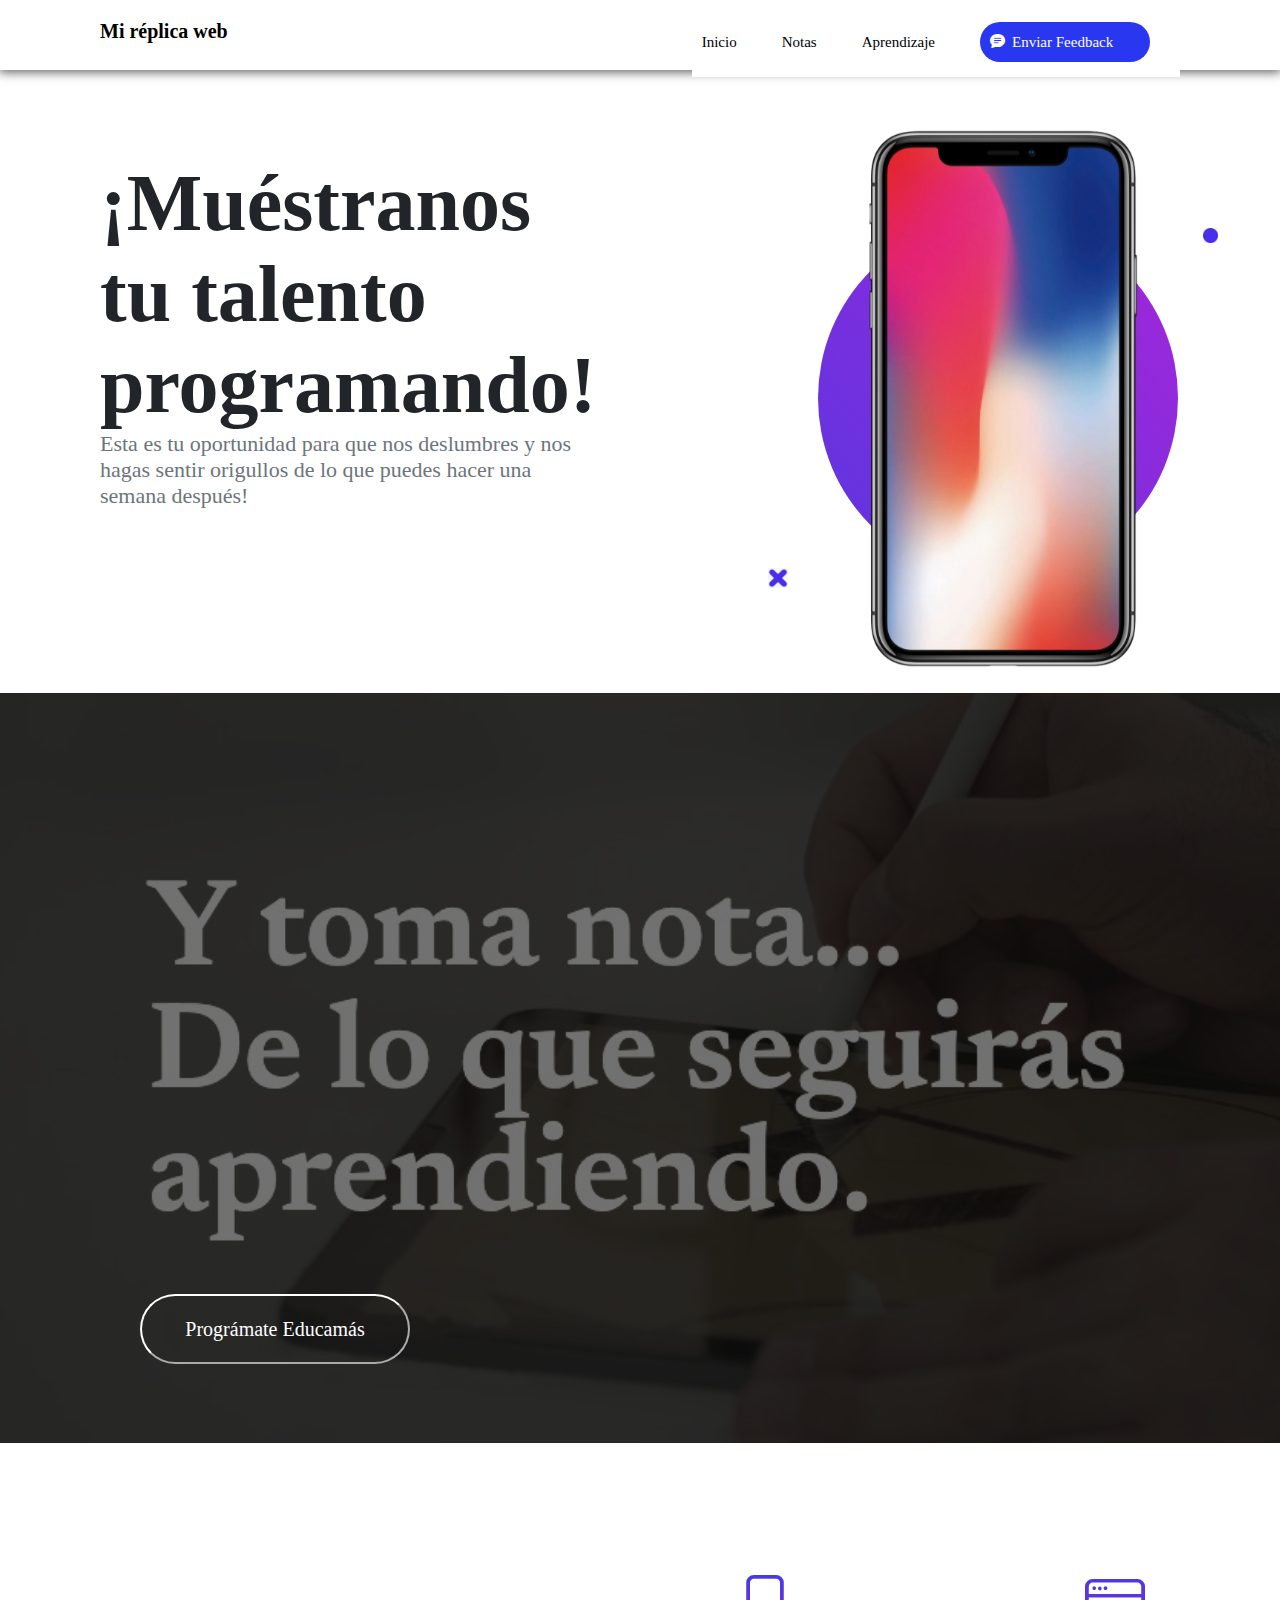
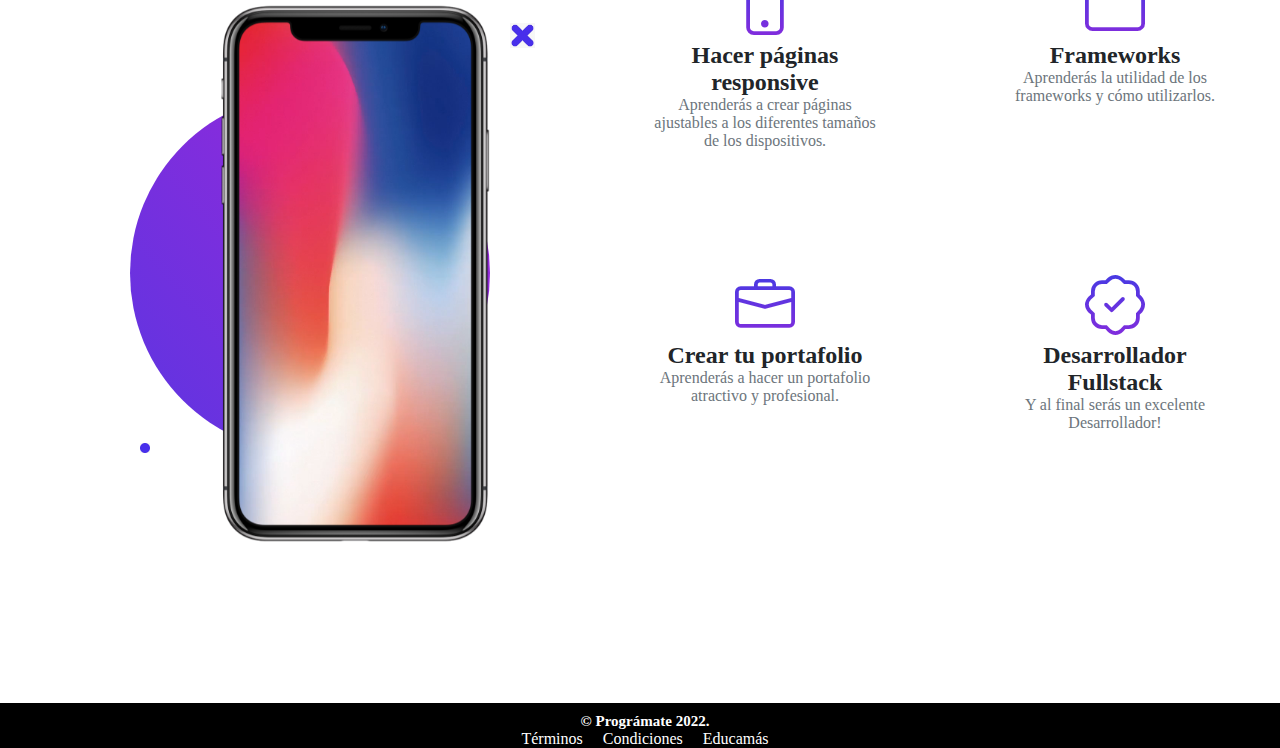
<file: index.html>
<!doctype html>
<html lang="es">

<head>
    <meta charset="utf-8">
    <meta name="viewport" content="width=device-width, initial-scale=1">
    <link href="style.css" rel="stylesheet" type="text/css" /> //hsoso //iconos en bootstrap //icono de enviar feedback
    <!--bootstrap del icono de enviar feedback-->
    <link href="https://cdn.jsdelivr.net/npm/bootstrap@5.1.3/dist/css/bootstrap.min.css" rel="stylesheet" integrity="sha384-1BmE4kWBq78iYhFldvKuhfTAU6auU8tT94WrHftjDbrCEXSU1oBoqyl2QvZ6jIW3" crossorigin="anonymous"> //icono de aprendizaje
    <!--Bootstrap de los iconos de aprendizaje -->
    <link href="https://cdn.jsdelivr.net/npm/bootstrap-icons@1.5.0/font/bootstrap-icons.css" rel="stylesheet" />
    <title>Mi réplica web</title>
</head>

<body>
    <link href="style.css" rel="stylesheet" type="text/css" />
    <header class="header">
        <nav class="nav">
            <!--parte superior izquierda-->
            <div class="leftmenu">
                <h1 class="logo">Mi réplica web</h1>
            </div>
            <!--opciones del menú-->
            <div class="rightmenu">
                <ul class="nav-menu">
                    <li class="nav-menu-item"><a href="#" class="nav-menu-link link">Inicio</a></li>
                    <li class="nav-menu-item"><a href="#notas" class="nav-menu-link link">Notas</a></li>
                    <li class="nav-menu-item"><a href="#learning" class="nav-menu-link link">Aprendizaje</a></li>
                    <li class="nav-menu-item"><a href="https://educamas.com.co/contacto/" class="feed link"><i
                                class="bi bi-chat-text-fill"></i><span>Enviar Feedback</span></a></li>
                </ul>
            </div>

        </nav>

    </header>

    <!--Inicio-->
    <section class="Inicio">
        <div class="content">
            <h1 class="title">¡Muéstranos tu talento programando!</h1>
            <p class="p">Esta es tu oportunidad para que nos deslumbres y nos hagas sentir origullos de lo que puedes hacer una semana después!</p>
        </div>
        <div class="celu">
            <div class="circle">
                <video class="demo" src="demo-pantala.mp4" autoplay loop muted></video>
                <img src="./celular.png" alt="Telefono movil" class="movil">
                <img src="./equis.jpeg" class="equis">
                <img src="./circulopequeño.jpeg" class="circulopequeño">

            </div>
        </div>

    </section>

    <!--Notas-->
    <section class="notas">
        <h1 class="title two" id="notas">
            </br> <button class="btn2"><a href="https://educamas.com.co/programate/" class="link" id="btn2">Prográmate
                Educamás</a></button></h1>

    </section>

    <section class="learning" id="learning">

        <div class="celu-learning">

            <div class="circle-learning">
                <video class="demo-learning" src="demo-pantala.mp4" autoplay loop muted></video>
                <img src="./celular.png" alt="Telefono movil" class="movil-learning">
                <img src="./equis.jpeg" class="equis-learning xx">
                <img src="./circulopequeño.jpeg" class="img circulopequeño-learning">

            </div>
        </div>

        <div class="cajas">
            <div class="caja">
                <h1 class="icono"><i class="bi bi-phone"></i></h1>
                <h2 class="title-learn">Hacer páginas
                    </br> responsive</h2>
                <p class="text-learn">Aprenderás a crear páginas</br> ajustables a los diferentes tamaños</br> de los dispositivos.</p>
            </div>
            <div class="caja">
                <h1 class="icono"><i class="bi bi-window"></i></h1>
                <h2 class="title-learn">Frameworks</h2>
                <p class="text-learn">Aprenderás la utilidad de los</br> frameworks y cómo utilizarlos.</p>
            </div>
            <div class="caja">
                <h1 class="icono"><i class="bi bi-briefcase"></i></h1>
                <h2 class="title-learn">Crear tu portafolio</h2>
                <p class="text-learn">Aprenderás a hacer un portafolio</br> atractivo y profesional.</p>
            </div>
            <div class="caja">
                <h1 class="icono"><i class="bi bi-patch-check"></i></h1>
                <h2 class="title-learn">Desarrollador</br> Fullstack</h2>
                <p class="text-learn">Y al final serás un excelente </br>
                    Desarrollador!</p>
            </div>



        </div>


    </section>

    <!--Aquí va el footer-->
    <footer class="footer">
        <h2 class="footer-p">© Prográmate 2022.</h2>
        <ul class="nav-footer">
            <li>Términos</li>
            <li>Condiciones</li>
            <li>Educamás</li>
        </ul>

    </footer>



</body>

</html>
</file>
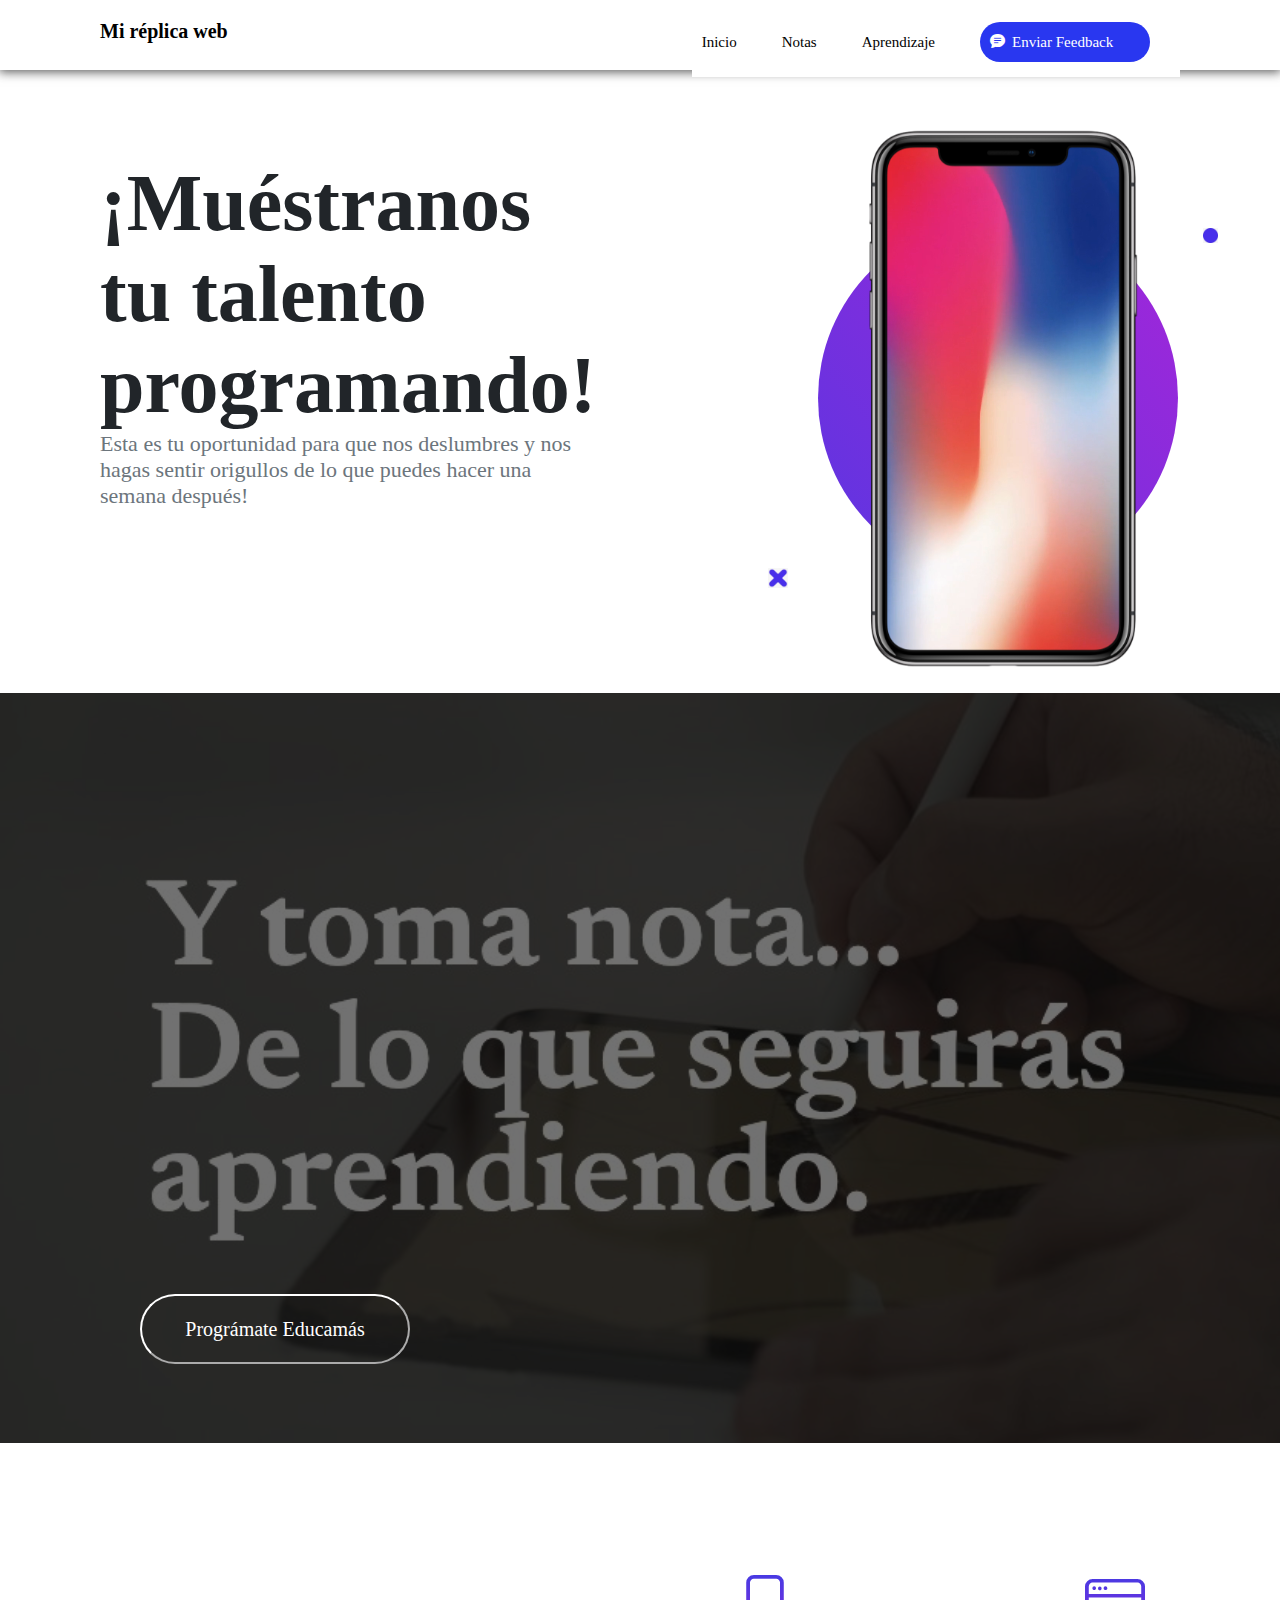
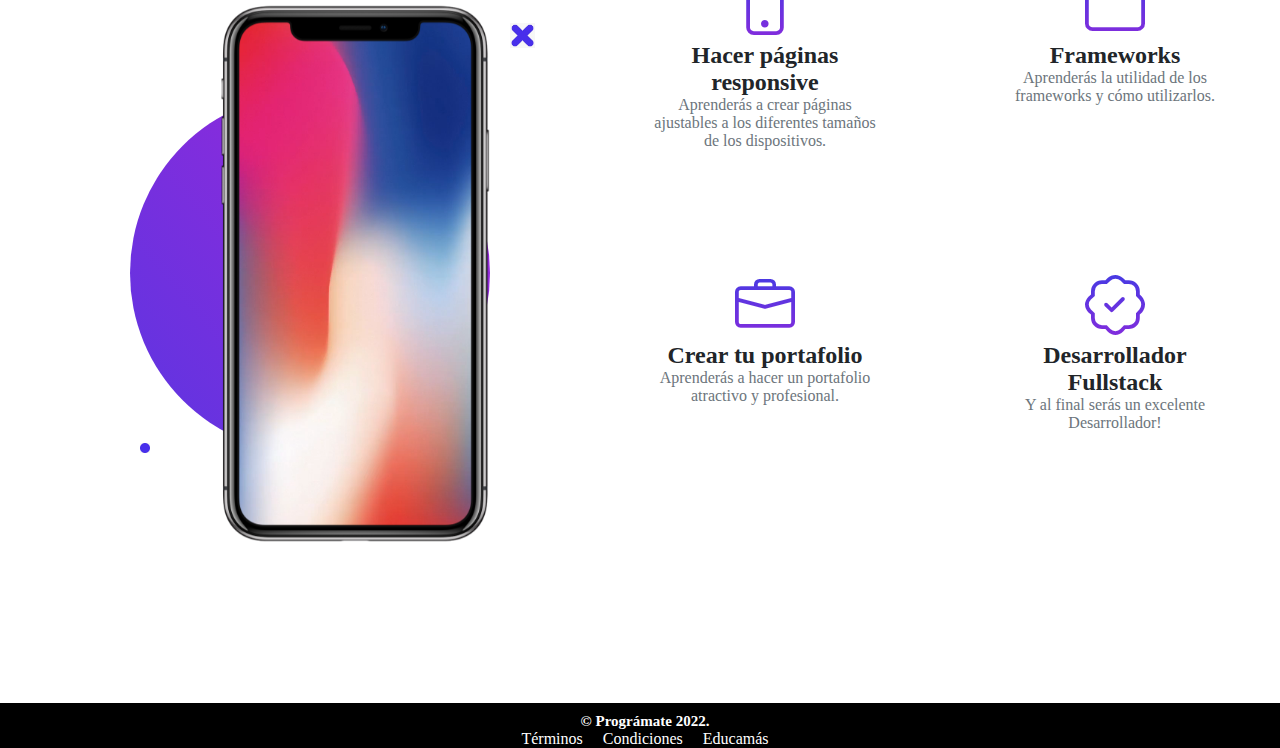
<file: replica-web/index.html>
<!doctype html>
<html lang="es">

<head>
    <meta charset="utf-8">
    <meta name="viewport" content="width=device-width, initial-scale=1">
    <link href="style.css" rel="stylesheet" type="text/css" /> //hsoso //iconos en bootstrap //icono de enviar feedback
    <!--bootstrap del icono de enviar feedback-->
    <link href="https://cdn.jsdelivr.net/npm/bootstrap@5.1.3/dist/css/bootstrap.min.css" rel="stylesheet" integrity="sha384-1BmE4kWBq78iYhFldvKuhfTAU6auU8tT94WrHftjDbrCEXSU1oBoqyl2QvZ6jIW3" crossorigin="anonymous"> //icono de aprendizaje
    <!--Bootstrap de los iconos de aprendizaje -->
    <link href="https://cdn.jsdelivr.net/npm/bootstrap-icons@1.5.0/font/bootstrap-icons.css" rel="stylesheet" />
    <title>Mi réplica web</title>
</head>

<body>
    <link href="style.css" rel="stylesheet" type="text/css" />
    <header class="header">
        <nav class="nav">
            <!--parte superior izquierda-->
            <div class="leftmenu">
                <h1 class="logo">Mi réplica web</h1>
            </div>
            <!--opciones del menú-->
            <div class="rightmenu">
                <ul class="nav-menu">
                    <li class="nav-menu-item"><a href="#" class="nav-menu-link link">Inicio</a></li>
                    <li class="nav-menu-item"><a href="#notas" class="nav-menu-link link">Notas</a></li>
                    <li class="nav-menu-item"><a href="#learning" class="nav-menu-link link">Aprendizaje</a></li>
                    <li class="nav-menu-item"><a href="https://educamas.com.co/contacto/" class="feed link"><i
                                class="bi bi-chat-text-fill"></i><span>Enviar Feedback</span></a></li>
                </ul>
            </div>

        </nav>

    </header>

    <!--Inicio-->
    <section class="Inicio">
        <div class="content">
            <h1 class="title">¡Muéstranos tu talento programando!</h1>
            <p class="p">Esta es tu oportunidad para que nos deslumbres y nos hagas sentir origullos de lo que puedes hacer una semana después!</p>
        </div>
        <div class="celu">
            <div class="circle">
                <video class="demo" src="demo-pantala.mp4" autoplay loop muted></video>
                <img src="celular.png" alt="Telefono movil" class="movil">
                <img src="equis.jpeg" class="equis">
                <img src="circulopequeño.jpeg" class="circulopequeño">

            </div>
        </div>

    </section>

    <!--Notas-->
    <section class="notas">
        <h1 class="title two" id="notas">
            </br> <button class="btn2"><a href="https://educamas.com.co/programate/" class="link" id="btn2">Prográmate
                Educamás</a></button></h1>

    </section>

    <section class="learning" id="learning">

        <div class="celu-learning">

            <div class="circle-learning">
                <video class="demo-learning" src="demo-pantala.mp4" autoplay loop muted></video>
                <img src="celular.png" alt="Telefono movil" class="movil-learning">
                <img src="equis.jpeg" class="equis-learning xx">
                <img src="circulopequeño.jpeg" class="img circulopequeño-learning">

            </div>
        </div>

        <div class="cajas">
            <div class="caja">
                <h1 class="icono"><i class="bi bi-phone"></i></h1>
                <h2 class="title-learn">Hacer páginas
                    </br> responsive</h2>
                <p class="text-learn">Aprenderás a crear páginas</br> ajustables a los diferentes tamaños</br> de los dispositivos.</p>
            </div>
            <div class="caja">
                <h1 class="icono"><i class="bi bi-window"></i></h1>
                <h2 class="title-learn">Frameworks</h2>
                <p class="text-learn">Aprenderás la utilidad de los</br> frameworks y cómo utilizarlos.</p>
            </div>
            <div class="caja">
                <h1 class="icono"><i class="bi bi-briefcase"></i></h1>
                <h2 class="title-learn">Crear tu portafolio</h2>
                <p class="text-learn">Aprenderás a hacer un portafolio</br> atractivo y profesional.</p>
            </div>
            <div class="caja">
                <h1 class="icono"><i class="bi bi-patch-check"></i></h1>
                <h2 class="title-learn">Desarrollador</br> Fullstack</h2>
                <p class="text-learn">Y al final serás un excelente </br>
                    Desarrollador!</p>
            </div>



        </div>


    </section>

    <!--Aquí va el footer-->
    <footer class="footer">
        <h2 class="footer-p">© Prográmate 2022.</h2>
        <ul class="nav-footer">
            <li>Términos</li>
            <li>Condiciones</li>
            <li>Educamás</li>
        </ul>

    </footer>



</body>

</html>
</file>
<file: style.css>
* {
    margin: 0;
    padding: 0;
    box-sizing: border-box;
}

.header {
    background-color: white;
    padding-left: 0px;
    height: 70px;
    position: fixed;
    width: 100%;
    top: 0;
    left: 0;
    box-shadow: 0px 1px 10px 1px rgba(41, 41, 41, 0.774);
    z-index: 100;
}

.nav {
    display: flex;
    flex-direction: row;
    justify-content: space-between;
    align-items: center;
}

.logo {
    background-color: white;
    font-size: 20px;
    font-family: 'Kanit';
    padding-right: 200px;
    margin-left: 100px;
    margin-right: 40px;
    margin-top: 20px;
    margin-bottom: 40px;
}

.link {
    color: black;
    text-decoration: none;
}

.nav-menu {
    background-color: white;
    display: flex;
    justify-content: center;
    align-items: center;
    gap: 25px;
    list-style: none;
    margin-right: 100px;
    z-index: 80;
}

.nav-menu-item {
    font-family: 'Mulish';
    font-size: 15px;
    margin: 0 10px;
    line-height: 70px;
    width: max-content;
}

.nav-menu-link:hover {
    color: #1f32dd;
    transition: 0.5s;
}

.feed {
    background-color: #2937f0;
    width: 170px;
    height: 40px;
    padding-left: 10px;
    padding-right: 5px;
    margin-right: 20px;
    text-align: center;
    border-radius: 100px 100px;
    border: none;
    color: white;
    display: flex;
    justify-content: left;
    align-items: center;
    gap: 7px;
}

.feed:hover {
    background-color: rgb(74, 3, 133);
    color: white;
}

.Inicio {
    background-color: white;
    justify-content: flex-start;
    align-items: flex-start;
    padding-top: 100px;
    display: grid;
    grid-template-columns: 1fr 1fr;
    gap: 70px;
}

.content {
    background-color: white;
    padding-right: 70px;
    margin-top: 40px;
    margin-left: 100px;
    margin-right: 20px;
    margin-bottom: 60px;
}

.title {
    font-size: 80px;
    color: #212529;
    text-align: left;
}

.learning {
    margin-top: 40px;
    display: flex;
    justify-content: flex-start;
    padding-bottom: 100px;
    padding-top: 90px;
}

.celu-learning {
    background-color: white;
    padding-right: 70px;
    padding-top: 80px;
    padding-bottom: 90px;
    margin-top: 40px;
    margin-left: 100px;
    margin-right: 20px;
    margin-bottom: 60px;
    display: flex;
    justify-content: center;
    align-items: center;
}

.circle-learning {
    position: relative;
    background: linear-gradient(50deg, #5C35E1, #A326D9);
    height: 360px;
    width: 360px;
    margin-right: 10px;
    margin-left: 30px;
    padding-left: 10px;
    padding-right: 0px;
    border-radius: 50%;
    display: flex;
    justify-content: flex-end;
    align-items: center;
}

.demo-learning {
    position: absolute;
    margin-left: 50px;
    width: 270px;
    height: 520px;
    border-radius: 50px;
    z-index: 1;
}

.movil-learning {
    width: 270px;
    z-index: 2;
}

.circulopequeño-learning {
    width: 5px;
    position: absolute;
    top: 350px;
    left: 10px;
}

.equis-learning {
    width: 25px;
    position: absolute;
    top: -70px;
    left: 380px;
    z-index: 30;
}

footer {
    background-color: black;
    color: white;
    text-align: center;
}

.nav-footer {
    list-style: none;
}

.cajas {
    background-color: white;
    display: grid;
    top: 30px;
    padding-bottom: -20px;
    margin-bottom: 30px;
    grid-template-columns: 1fr 1fr;
    grid-template-rows: 1fr 1fr;
}

.caja {
    width: 350px;
}

.icono {
    background: -webkit-linear-gradient(#463AE3, #872BDC);
    -webkit-text-fill-color: transparent;
    display: flex;
    justify-content: center;
    align-items: center;
    -webkit-background-clip: text;
    font-size: 60px;
}

.title-learn {
    text-align: center;
    color: #212529;
    font-family: 'Kanit';
}

.text-learn {
    color: #6C757C;
    text-align: center;
}

.up {
    position: absolute;
    font-size: 50px;
    background: -webkit-linear-gradient(#463AE3, #872BDC);
    -webkit-text-fill-color: transparent;
    -webkit-background-clip: text;
    top: 2000px;
    left: 1200px;
}

.footer-p {
    margin-top: 10px;
    font-family: 'Mulish';
    font-size: 15px;
}

.nav-footer {
    display: flex;
    flex-direction: row;
    justify-content: center;
    gap: 20px;
    font-family: 'Mulish';
}

body {
    font-family: 'Newsreader';
    display: grid;
    grid-template-columns: auto;
}

.p {
    text-align: left;
    font-size: 22px;
    color: #6C757C;
}

.celu {
    background-color: white;
    padding-left: 5px;
    padding-top: 80px;
    padding-bottom: 65px;
    margin-top: 20px;
    margin-left: 5px;
    margin-right: 80px;
    margin-bottom: 50px;
    display: flex;
    justify-content: center;
    align-items: center;
}

.circle {
    position: relative;
    background: linear-gradient(50deg, #5C35E1, #A326D9);
    height: 360px;
    width: 360px;
    margin-right: 10px;
    margin-left: 30px;
    padding-left: 10px;
    padding-right: 0px;
    border-radius: 50%;
    display: flex;
    justify-content: center;
    align-items: center;
}

.demo {
    position: absolute;
    margin-left: 5px;
    width: 270px;
    height: 520px;
    border-radius: 50px;
    z-index: 1;
}

.movil {
    width: 270px;
    z-index: 10;
}

.circulopequeño {
    width: 15px;
    position: absolute;
    top: 10px;
    left: 385px;
}

.equis {
    width: 20px;
    position: absolute;
    top: 350px;
    left: -50px;
}

.img {
    width: 10px;
}

.notas {
    background-image: url(notas.jpeg);
    background-color: rgba(50, 50, 50, 50);
    background-blend-mode: soft-light;
    width: 100%;
    height: 750px;
    background-size: cover;
    color: white;
    font-size: 80px;
    display: flex;
    flex-direction: column;
}

.two {
    color: white;
    margin-left: 70px;
    margin-top: 170px;
}

.btn2 {
    width: 270px;
    height: 70px;
    margin-left: 70px;
    margin-top: 340px;
    font-size: 20px;
    background-color: transparent;
    border-radius: 50px;
    border-color: white;
    text-align: center;
}

#btn2 {
    color: white;
    font-family: 'Mulish';
}

#notas {
    width: 700px;
}
</file>
<file: replica-web/style.css>
* {
    margin: 0;
    padding: 0;
    box-sizing: border-box;
}

.header {
    background-color: white;
    padding-left: 0px;
    height: 70px;
    position: fixed;
    width: 100%;
    top: 0;
    left: 0;
    box-shadow: 0px 1px 10px 1px rgba(41, 41, 41, 0.774);
    z-index: 100;
}

.nav {
    display: flex;
    flex-direction: row;
    justify-content: space-between;
    align-items: center;
}

.logo {
    background-color: white;
    font-size: 20px;
    font-family: 'Kanit';
    padding-right: 200px;
    margin-left: 100px;
    margin-right: 40px;
    margin-top: 20px;
    margin-bottom: 40px;
}

.link {
    color: black;
    text-decoration: none;
}

.nav-menu {
    background-color: white;
    display: flex;
    justify-content: center;
    align-items: center;
    gap: 25px;
    list-style: none;
    margin-right: 100px;
    z-index: 80;
}

.nav-menu-item {
    font-family: 'Mulish';
    font-size: 15px;
    margin: 0 10px;
    line-height: 70px;
    width: max-content;
}

.nav-menu-link:hover {
    color: #1f32dd;
    transition: 0.5s;
}

.feed {
    background-color: #2937f0;
    width: 170px;
    height: 40px;
    padding-left: 10px;
    padding-right: 5px;
    margin-right: 20px;
    text-align: center;
    border-radius: 100px 100px;
    border: none;
    color: white;
    display: flex;
    justify-content: left;
    align-items: center;
    gap: 7px;
}

.feed:hover {
    background-color: rgb(74, 3, 133);
    color: white;
}

.Inicio {
    background-color: white;
    justify-content: flex-start;
    align-items: flex-start;
    padding-top: 100px;
    display: grid;
    grid-template-columns: 1fr 1fr;
    gap: 70px;
}

.content {
    background-color: white;
    padding-right: 70px;
    margin-top: 40px;
    margin-left: 100px;
    margin-right: 20px;
    margin-bottom: 60px;
}

.title {
    font-size: 80px;
    color: #212529;
    text-align: left;
}

.learning {
    margin-top: 40px;
    display: flex;
    justify-content: flex-start;
    padding-bottom: 100px;
    padding-top: 90px;
}

.celu-learning {
    background-color: white;
    padding-right: 70px;
    padding-top: 80px;
    padding-bottom: 90px;
    margin-top: 40px;
    margin-left: 100px;
    margin-right: 20px;
    margin-bottom: 60px;
    display: flex;
    justify-content: center;
    align-items: center;
}

.circle-learning {
    position: relative;
    background: linear-gradient(50deg, #5C35E1, #A326D9);
    height: 360px;
    width: 360px;
    margin-right: 10px;
    margin-left: 30px;
    padding-left: 10px;
    padding-right: 0px;
    border-radius: 50%;
    display: flex;
    justify-content: flex-end;
    align-items: center;
}

.demo-learning {
    position: absolute;
    margin-left: 50px;
    width: 270px;
    height: 520px;
    border-radius: 50px;
    z-index: 1;
}

.movil-learning {
    width: 270px;
    z-index: 2;
}

.circulopequeño-learning {
    width: 5px;
    position: absolute;
    top: 350px;
    left: 10px;
}

.equis-learning {
    width: 25px;
    position: absolute;
    top: -70px;
    left: 380px;
    z-index: 30;
}

footer {
    background-color: black;
    color: white;
    text-align: center;
}

.nav-footer {
    list-style: none;
}

.cajas {
    background-color: white;
    display: grid;
    top: 30px;
    padding-bottom: -20px;
    margin-bottom: 30px;
    grid-template-columns: 1fr 1fr;
    grid-template-rows: 1fr 1fr;
}

.caja {
    width: 350px;
}

.icono {
    background: -webkit-linear-gradient(#463AE3, #872BDC);
    -webkit-text-fill-color: transparent;
    display: flex;
    justify-content: center;
    align-items: center;
    -webkit-background-clip: text;
    font-size: 60px;
}

.title-learn {
    text-align: center;
    color: #212529;
    font-family: 'Kanit';
}

.text-learn {
    color: #6C757C;
    text-align: center;
}

.up {
    position: absolute;
    font-size: 50px;
    background: -webkit-linear-gradient(#463AE3, #872BDC);
    -webkit-text-fill-color: transparent;
    -webkit-background-clip: text;
    top: 2000px;
    left: 1200px;
}

.footer-p {
    margin-top: 10px;
    font-family: 'Mulish';
    font-size: 15px;
}

.nav-footer {
    display: flex;
    flex-direction: row;
    justify-content: center;
    gap: 20px;
    font-family: 'Mulish';
}

body {
    font-family: 'Newsreader';
    display: grid;
    grid-template-columns: auto;
}

.p {
    text-align: left;
    font-size: 22px;
    color: #6C757C;
}

.celu {
    background-color: white;
    padding-left: 5px;
    padding-top: 80px;
    padding-bottom: 65px;
    margin-top: 20px;
    margin-left: 5px;
    margin-right: 80px;
    margin-bottom: 50px;
    display: flex;
    justify-content: center;
    align-items: center;
}

.circle {
    position: relative;
    background: linear-gradient(50deg, #5C35E1, #A326D9);
    height: 360px;
    width: 360px;
    margin-right: 10px;
    margin-left: 30px;
    padding-left: 10px;
    padding-right: 0px;
    border-radius: 50%;
    display: flex;
    justify-content: center;
    align-items: center;
}

.demo {
    position: absolute;
    margin-left: 5px;
    width: 270px;
    height: 520px;
    border-radius: 50px;
    z-index: 1;
}

.movil {
    width: 270px;
    z-index: 10;
}

.circulopequeño {
    width: 15px;
    position: absolute;
    top: 10px;
    left: 385px;
}

.equis {
    width: 20px;
    position: absolute;
    top: 350px;
    left: -50px;
}

.img {
    width: 10px;
}

.notas {
    background-image: url(notas.jpeg);
    background-color: rgba(50, 50, 50, 50);
    background-blend-mode: soft-light;
    width: 100%;
    height: 750px;
    background-size: cover;
    color: white;
    font-size: 80px;
    display: flex;
    flex-direction: column;
}

.two {
    color: white;
    margin-left: 70px;
    margin-top: 170px;
}

.btn2 {
    width: 270px;
    height: 70px;
    margin-left: 70px;
    margin-top: 340px;
    font-size: 20px;
    background-color: transparent;
    border-radius: 50px;
    border-color: white;
    text-align: center;
}

#btn2 {
    color: white;
    font-family: 'Mulish';
}

#notas {
    width: 700px;
}
</file>
